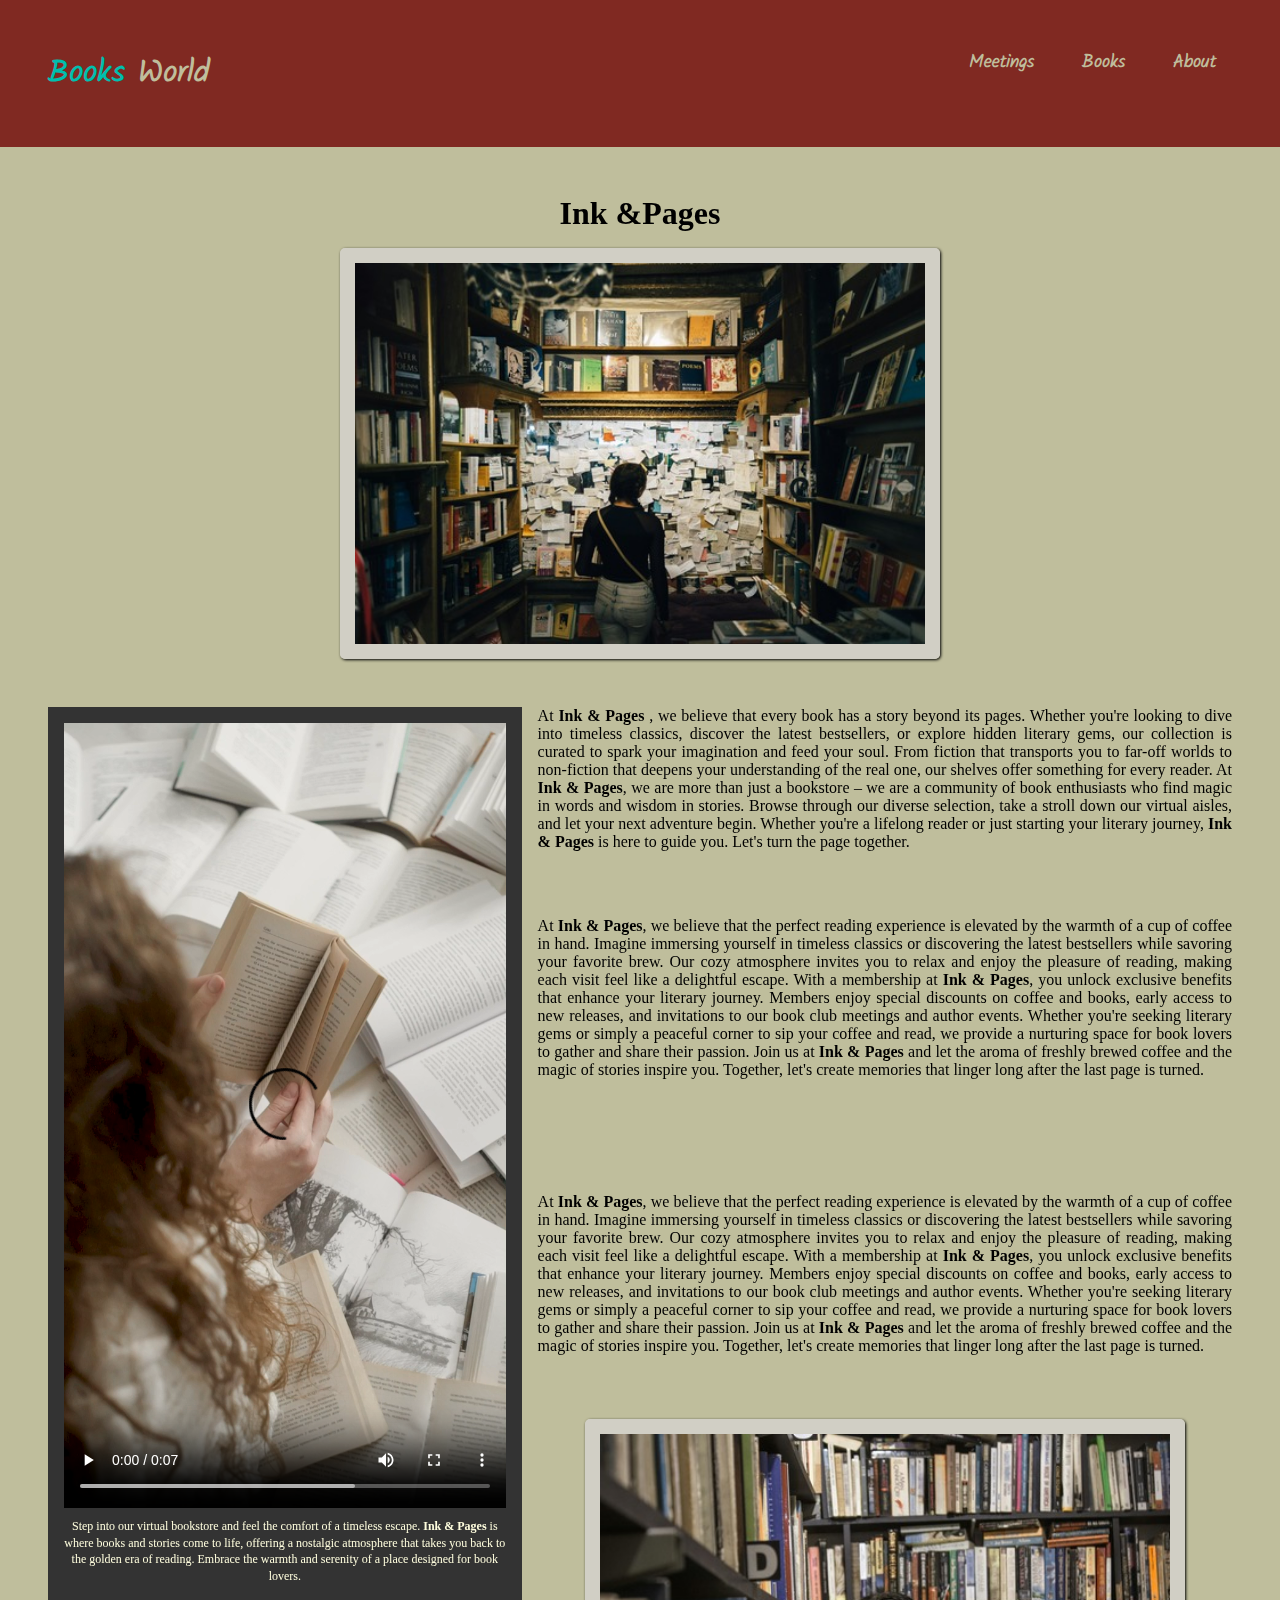
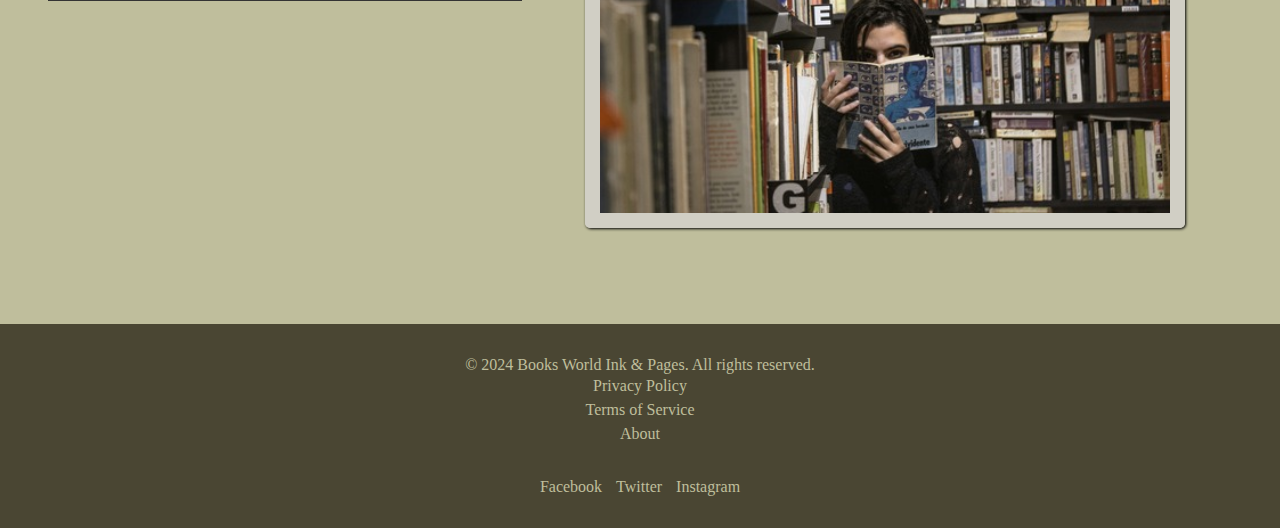
<file: index.html>
<!DOCTYPE html>
<html lang="en">

<head>
    <meta charset="UTF-8">
    <meta name="viewport" content="width=device-width, initial-scale=1.0">
    <title>Ink &amp;amp;. Pages</title>
    <link rel="stylesheet" href="styles/styles.css">
</head>

<body>
    <div class="container">
        <header class="header">
            <p><span class="hover-text">Books</span> World</p>
            <nav class="rtsContainer" aria-label="Main navigation">
                <ul>
                    <li><a href="pages/Meetings.html">Meetings</a></li>
                    <li><a href="pages/Books.html">Books</a></li>
                    <li><a href="pages/About.html">About</a></li>
                </ul>
            </nav>

        </header>
        <main class="main">

            <h1 class="maintitle"> Ink &amp;Pages</h1>
            <div class="image">
                <img src="assets/images/small.jpg"
                    srcset="assets/images/small.jpg 500w, assets/images/medium.jpg 1000w, assets/images/large.jpg 1500w"
                    sizes="(max-width: 500px) 100vw, (max-width: 1000px) 50vw, 33vw" alt="Books Girl" loading="lazy"
                    class="stroked-image">

            </div>
            <div class="artcles">
                <aside class="sideBar">
                    <video class="video" controls>
                        <source src="assets/media/7052871-hd_1080_1920_25fps.mp4" type="video/mp4">
                        Your browser does not support the video tag.
                    </video>
                    <p>
                        Step into our virtual bookstore and feel the comfort of a timeless escape.
                        <strong>Ink &amp; Pages</strong> is where books and stories come to life, offering
                        a nostalgic atmosphere that takes you back to the golden era of reading.
                        Embrace the warmth and serenity of a place designed for book lovers.
                    </p>
                </aside>

                <article>

                    At <strong>Ink &amp; Pages </strong>, we believe that every book has a story beyond its pages.
                    Whether
                    you&#39;re looking
                    to dive
                    into timeless classics, discover the latest bestsellers, or explore hidden literary gems, our
                    collection
                    is
                    curated to spark your imagination and feed your soul.
                    From fiction that transports you to far-off worlds to non-fiction that deepens your understanding of
                    the
                    real one, our shelves offer something for every reader. At<strong> Ink &amp; Pages</strong>, we are
                    more
                    than just a
                    bookstore &ndash; we are a community of book enthusiasts who find magic in words and wisdom in
                    stories.
                    Browse through our diverse selection, take a stroll down our virtual aisles, and let your next
                    adventure
                    begin. Whether you&#39;re a lifelong reader or just starting your literary journey, <strong>Ink
                        &amp;
                        Pages</strong> is
                    here to
                    guide you.
                    Let&#39;s turn the page together.
                </article>
                <br>
                <article class="artContaner">
                    At <strong>Ink &amp; Pages</strong>, we believe that the perfect reading experience is elevated by
                    the warmth of a cup of coffee in hand. Imagine immersing yourself in timeless classics or
                    discovering the latest bestsellers while savoring your favorite brew. Our cozy atmosphere invites
                    you to relax and enjoy the pleasure of reading, making each visit feel like a delightful escape.
                    With a membership at <strong>Ink &amp; Pages</strong>, you unlock exclusive benefits that enhance
                    your literary journey. Members enjoy special discounts on coffee and books, early access to new
                    releases, and invitations to our book club meetings and author events. Whether you&apos;re seeking
                    literary gems or simply a peaceful corner to sip your coffee and read, we provide a nurturing space
                    for book lovers to gather and share their passion.
                    Join us at <strong>Ink &amp; Pages</strong> and let the aroma of freshly brewed coffee and the magic
                    of stories inspire you. Together, let&apos;s create memories that linger long after the last page is
                    turned.
                </article>
                <br>
                <article class="artContaner">
                    At <strong>Ink &amp; Pages</strong>, we believe that the perfect reading experience is elevated by
                    the warmth of a cup of coffee in hand. Imagine immersing yourself in timeless classics or
                    discovering the latest bestsellers while savoring your favorite brew. Our cozy atmosphere invites
                    you to relax and enjoy the pleasure of reading, making each visit feel like a delightful escape.
                    With a membership at <strong>Ink &amp; Pages</strong>, you unlock exclusive benefits that enhance
                    your literary journey. Members enjoy special discounts on coffee and books, early access to new
                    releases, and invitations to our book club meetings and author events. Whether you&apos;re seeking
                    literary gems or simply a peaceful corner to sip your coffee and read, we provide a nurturing space
                    for book lovers to gather and share their passion.
                    Join us at <strong>Ink &amp; Pages</strong> and let the aroma of freshly brewed coffee and the magic
                    of stories inspire you. Together, let&apos;s create memories that linger long after the last page is
                    turned.
                </article>
                <div class="image">
                    <img src="assets/images/maia-habegger-Th6p15WAPP0-unsplash.jpg"
                        srcset="assets/images/small_1.jpg 500w, assets/images/medium_1.jpg 1000w, assets/images/large_1.jpg 1500w"
                        sizes="(max-width: 500px) 100vw, (max-width: 1000px) 50vw, 33vw" alt="Book Store" loading="lazy"
                        class="stroked-image">

                </div>
            </div>
        </main>
        <footer class="footer">
            <div class="footer-content">
                <p>&copy; 2024 Books World Ink &amp; Pages. All rights reserved.</p>
                <nav aria-label="Footer navigation">
                    <ul>
                        <li><a href="pages/PrivacyPolicy.html">Privacy Policy</a></li>
                        <li><a href="/pages/TermsofService.html">Terms of Service</a></li>
                        <li><a href="pages/About.html">About</a></li>
                    </ul>
                </nav>
            </div>
            <div class="social-media">
                <a href="https://www.facebook.com" target="_blank">Facebook</a>
                <a href="https://x.com" target="_blank">Twitter</a>
                <a href="https://www.instagram.com" target="_blank">Instagram</a>
            </div>
        </footer>
    </div>

</body>

</html>
</file>
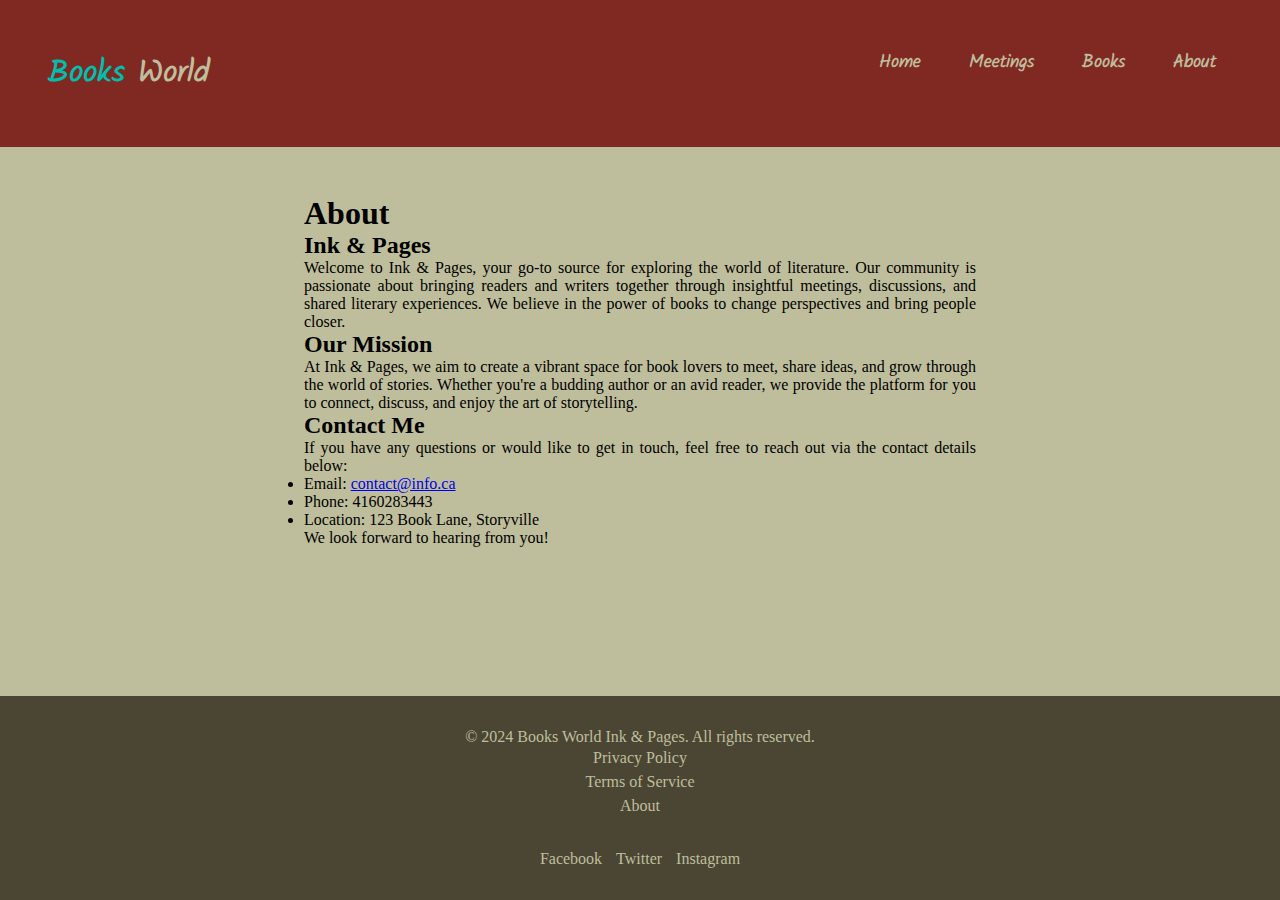
<file: pages/About.html>
<!DOCTYPE html>
<html lang="en">

<head>
    <meta charset="UTF-8">
    <meta name="viewport" content="width=device-width, initial-scale=1.0">
    <title>Ink &amp;amp;. Pages</title>
    <link rel="stylesheet" href="../styles/styles.css">
</head>

<body>
    <div class="container">
        <header class="header">
            <p><span class="hover-text">Books</span> World</p>
            <nav class="rtsContainer" aria-label="Main navigation">
                <ul>
                    <li><a href="../index.html">Home</a></li>
                    <li><a href="Meetings.html">Meetings</a></li>
                    <li><a href="Books.html">Books</a></li>
                    <li><a href="About.html">About</a></li>
                </ul>
            </nav>
        </header>
        <main class="main about">
            <h1>About</h1>
            <h2>Ink &amp; Pages</h2>
            <section>
                <p>Welcome to Ink &amp; Pages, your go-to source for exploring the world of literature. Our community is
                    passionate about bringing readers and writers together through insightful meetings, discussions,
                    and shared literary experiences. We believe in the power of books to change perspectives and bring
                    people closer.</p>
            </section>
            <section>
                <h2>Our Mission</h2>
                <p>At Ink &amp; Pages, we aim to create a vibrant space for book lovers to meet, share ideas, and grow
                    through the world of stories. Whether you're a budding author or an avid reader, we provide the
                    platform for you to connect, discuss, and enjoy the art of storytelling.</p>
            </section>
            <section>
                <h2>Contact Me</h2>
                <p>If you have any questions or would like to get in touch, feel free to reach out via the contact
                    details below:</p>
                <ul>
                    <li>Email: <a href="mailto:contact@info.ca">contact@info.ca</a></li>
                    <li>Phone: 4160283443</li>
                    <li>Location: 123 Book Lane, Storyville</li>
                </ul>
                <p>We look forward to hearing from you!</p>
            </section>

        </main>
        <footer class="footer">
            <div class="footer-content">
                <p>&copy; 2024 Books World Ink &amp; Pages. All rights reserved.</p>
                <nav aria-label="Footer navigation">
                    <ul>
                        <li><a href="PrivacyPolicy.html">Privacy Policy</a></li>
                        <li><a href="TermsofService.html">Terms of Service</a></li>
                        <li><a href="About.html">About</a></li>
                    </ul>
                </nav>
            </div>
            <div class="social-media">
                <a href="https://www.facebook.com" target="_blank">Facebook</a>
                <a href="https://x.com" target="_blank">Twitter</a>
                <a href="https://www.instagram.com" target="_blank">Instagram</a>
            </div>
        </footer>
    </div>
</body>

</html>
</file>
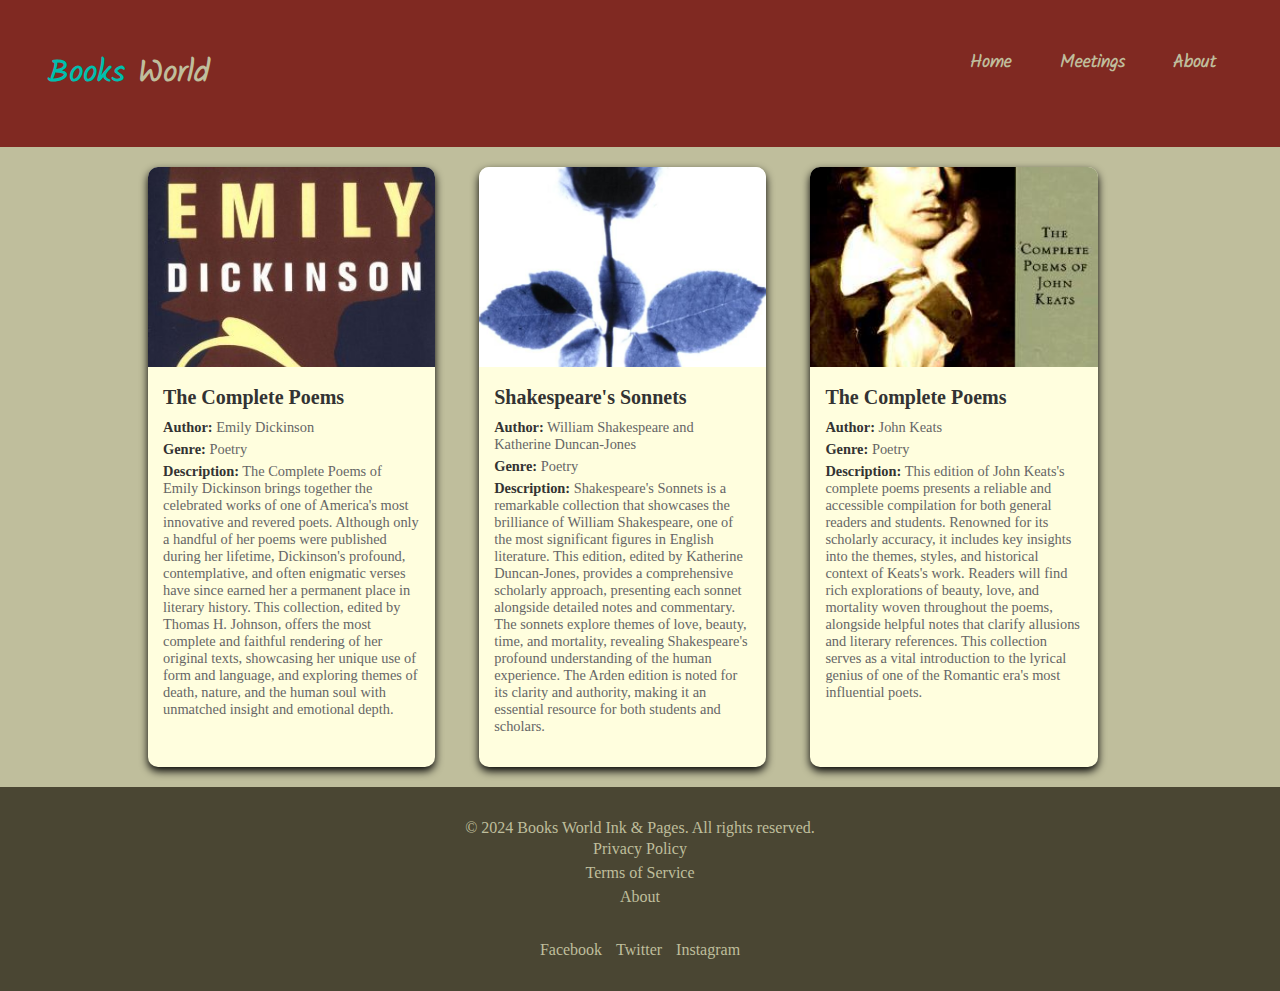
<file: pages/Books.html>
<!DOCTYPE html>
<html lang="en">

<head>
    <meta charset="UTF-8">
    <meta name="viewport" content="width=device-width, initial-scale=1.0">
    <title>Our Book Collection</title>
    <link rel="stylesheet" href="../styles/styles.css">
</head>
<!-- Hi! I Used Block in this page :) -->

<body>
    <div class="container">
        <header class="header">
            <p><span class="hover-text">Books</span> World</p>
            <div class="rtsContainer">
                <ul>
                    <li><a href="../index.html">Home</a></li>
                    <li><a href="Meetings.html">Meetings</a></li>
                    <li><a href="About.html">About</a></li>
                </ul>
            </div>
        </header>
        <main class="booksPage">
            <section class="book-list">
                <article class="book">
                    <img src="../assets/images/The%20Complete%20Poems%20of%20Emily%20Dickinson.jpg"
                        alt="The Complete Poems of Emily Dickinson" loading="lazy">
                    <div class="book-info">
                        <h2>The Complete Poems</h2>
                        <p><strong>Author:</strong> Emily Dickinson</p>
                        <p><strong>Genre:</strong> Poetry</p>
                        <p><strong>Description:</strong> The Complete Poems of Emily Dickinson brings together the
                            celebrated works of one of America's most innovative and revered poets. Although only a
                            handful of her poems were published during her lifetime, Dickinson's profound,
                            contemplative, and often enigmatic verses have since earned her a permanent place in
                            literary history. This collection, edited by Thomas H. Johnson, offers the most complete and
                            faithful rendering of her original texts, showcasing her unique use of form and language,
                            and exploring themes of death, nature, and the human soul with unmatched insight and
                            emotional depth.</p>
                    </div>
                </article>

                <article class="book">
                    <img src="../assets/images/Shakespeare's%20Sonnets.jpg" alt="Shakespeare's Sonnets" loading="lazy">
                    <div class="book-info">
                        <h2>Shakespeare's Sonnets</h2>
                        <p><strong>Author:</strong> William Shakespeare and Katherine Duncan-Jones</p>
                        <p><strong>Genre:</strong> Poetry</p>
                        <p><strong>Description:</strong> Shakespeare's Sonnets is a remarkable collection that showcases
                            the brilliance of William Shakespeare, one of the most significant figures in English
                            literature. This edition, edited by Katherine Duncan-Jones, provides a comprehensive
                            scholarly approach, presenting each sonnet alongside detailed notes and commentary. The
                            sonnets explore themes of love, beauty, time, and mortality, revealing Shakespeare's
                            profound understanding of the human experience. The Arden edition is noted for its clarity
                            and authority, making it an essential resource for both students and scholars.</p>
                    </div>
                </article>

                <article class="book">
                    <img src="../assets/images/138134.jpg" alt="The Complete Poems by John Keats" loading="lazy">
                    <div class="book-info">
                        <h2>The Complete Poems</h2>
                        <p><strong>Author:</strong> John Keats</p>
                        <p><strong>Genre:</strong> Poetry</p>
                        <p><strong>Description:</strong> This edition of John Keats's complete poems presents a reliable
                            and accessible compilation for both general readers and students. Renowned for its scholarly
                            accuracy, it includes key insights into the themes, styles, and historical context of
                            Keats's work. Readers will find rich explorations of beauty, love, and mortality woven
                            throughout the poems, alongside helpful notes that clarify allusions and literary
                            references. This collection serves as a vital introduction to the lyrical genius of one of
                            the Romantic era's most influential poets.</p>
                    </div>
                </article>
            </section>
            <div class="showVidio"></div>
        </main>
        <footer class="footer">
            <div class="footer-content">
                <p>&copy; 2024 Books World Ink &amp; Pages. All rights reserved.</p>
                <nav aria-label="Footer navigation">
                    <ul>
                        <li><a href="PrivacyPolicy.html">Privacy Policy</a></li>
                        <li><a href="TermsofService.html">Terms of Service</a></li>
                        <li><a href="About.html">About</a></li>
                    </ul>
                </nav>
            </div>
            <div class="social-media">
                <a href="https://www.facebook.com" target="_blank">Facebook</a>
                <a href="https://x.com" target="_blank">Twitter</a>
                <a href="https://www.instagram.com" target="_blank">Instagram</a>
            </div>
        </footer>
    </div>
</body>

</html>
</file>
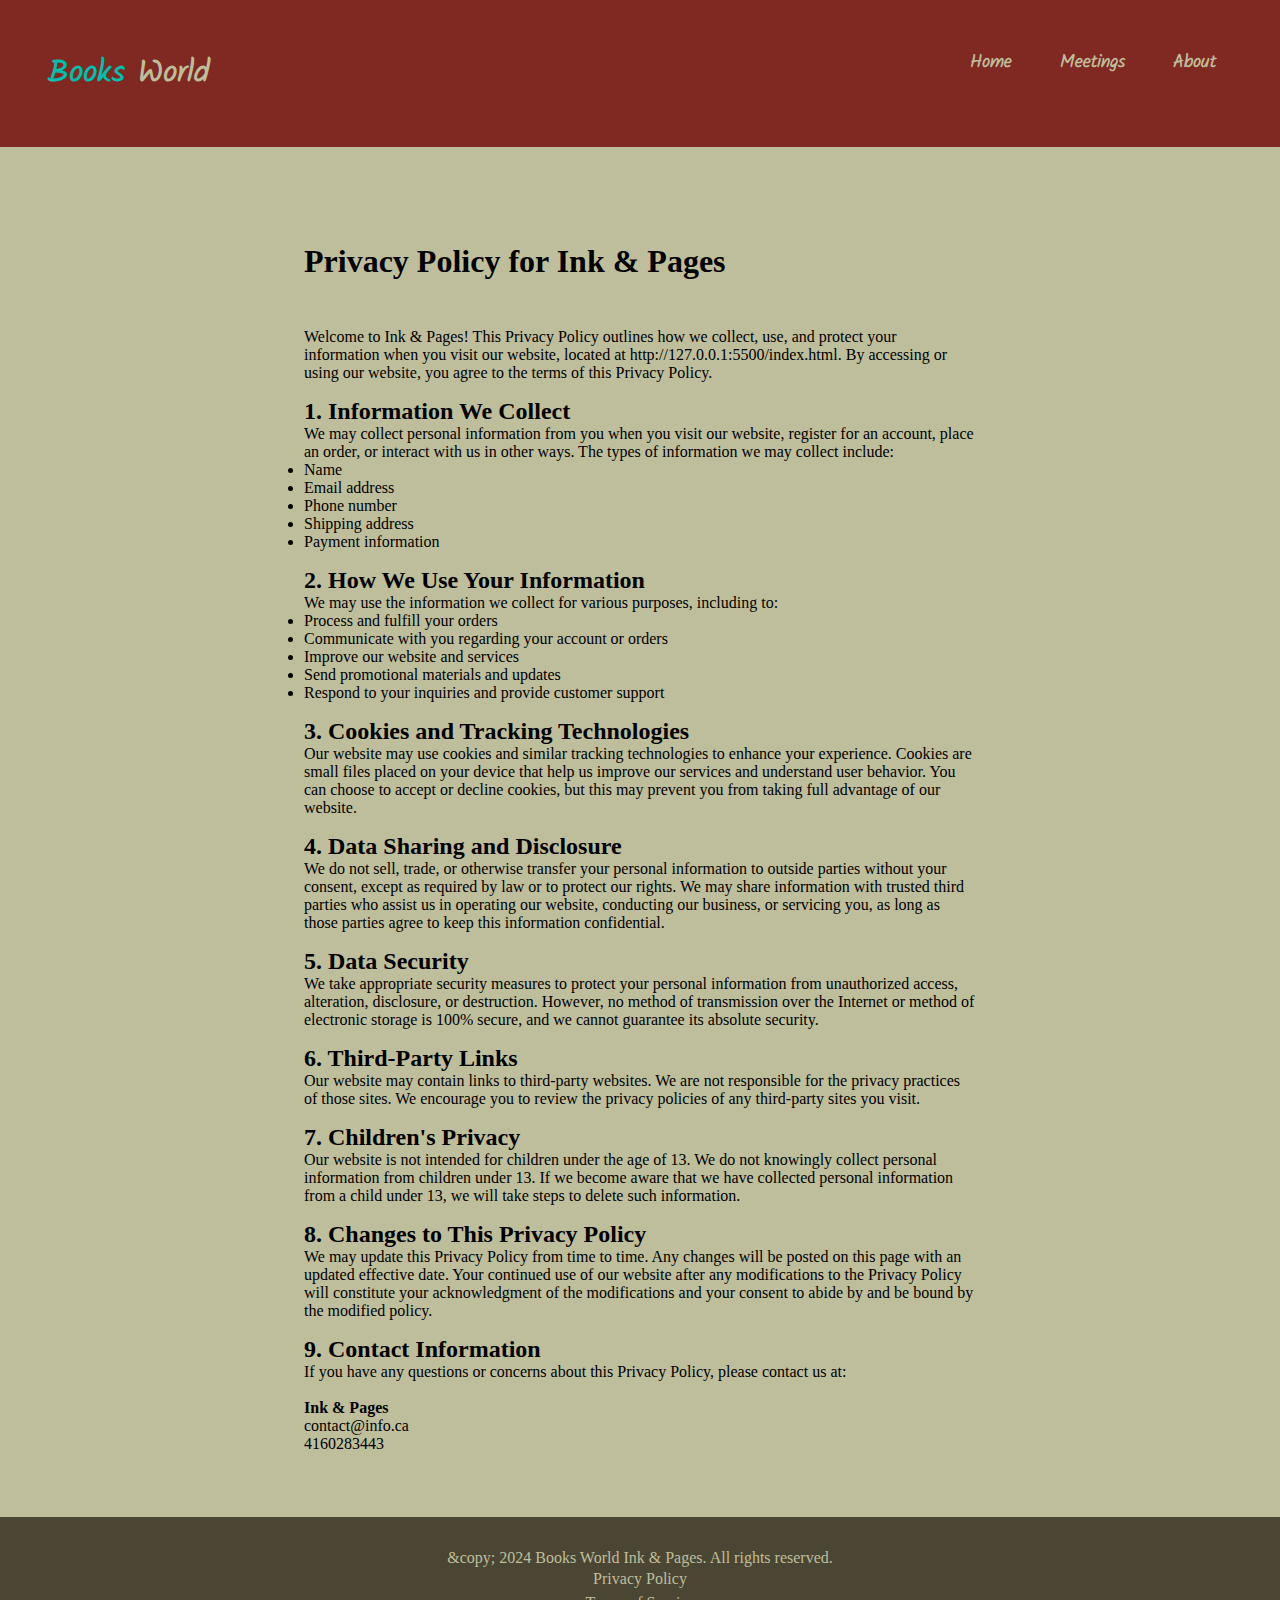
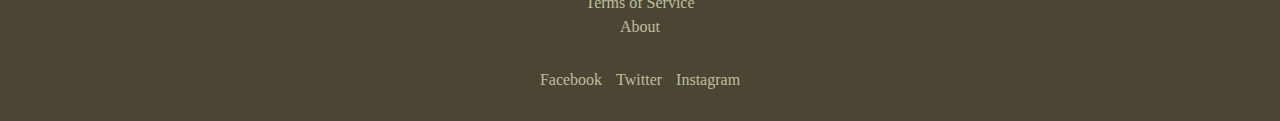
<file: pages/PrivacyPolicy.html>
<!DOCTYPE html>
<html lang="en">

<head>
    <meta charset="UTF-8">
    <meta name="viewport" content="width=device-width, initial-scale=1.0">
    <title>Ink &amp; Pages</title>
    <link rel="stylesheet" href="../styles/styles.css">
</head>

<body>
    <div class="container">
        <header class="header">
            <p><span class="hover-text">Books</span> World</p>
            <nav class="rtsContainer" aria-label="Main navigation">
                <ul>
                    <li><a href="../index.html">Home</a></li>
                    <li><a href="Meetings.html">Meetings</a></li>
                    <li><a href="About.html">About</a></li>
                </ul>
            </nav>
        </header>
        <main class="mainTermsPage">

            <h1>Privacy Policy for Ink &amp; Pages</h1>
            <section>
                <p>Welcome to Ink &amp; Pages! This Privacy Policy outlines how we collect, use, and protect your
                    information when you visit our website, located at http://127.0.0.1:5500/index.html. By accessing or using our
                    website, you agree to the terms of this Privacy Policy.</p>
            </section>

            <section>
                <h2>1. Information We Collect</h2>
                <p>We may collect personal information from you when you visit our website, register for an account,
                    place an order, or interact with us in other ways. The types of information we may collect include:
                </p>
                <ul>
                    <li>Name</li>
                    <li>Email address</li>
                    <li>Phone number</li>
                    <li>Shipping address</li>
                    <li>Payment information</li>
                </ul>
            </section>

            <section>
                <h2>2. How We Use Your Information</h2>
                <p>We may use the information we collect for various purposes, including to:</p>
                <ul>
                    <li>Process and fulfill your orders</li>
                    <li>Communicate with you regarding your account or orders</li>
                    <li>Improve our website and services</li>
                    <li>Send promotional materials and updates</li>
                    <li>Respond to your inquiries and provide customer support</li>
                </ul>
            </section>

            <section>
                <h2>3. Cookies and Tracking Technologies</h2>
                <p>Our website may use cookies and similar tracking technologies to enhance your experience. Cookies are
                    small files placed on your device that help us improve our services and understand user behavior.
                    You can choose to accept or decline cookies, but this may prevent you from taking full advantage
                    of our website.</p>
            </section>

            <section>
                <h2>4. Data Sharing and Disclosure</h2>
                <p>We do not sell, trade, or otherwise transfer your personal information to outside parties without
                    your
                    consent, except as required by law or to protect our rights. We may share information with trusted
                    third parties who assist us in operating our website, conducting our business, or servicing you,
                    as long as those parties agree to keep this information confidential.</p>
            </section>

            <section>
                <h2>5. Data Security</h2>
                <p>We take appropriate security measures to protect your personal information from unauthorized access,
                    alteration, disclosure, or destruction. However, no method of transmission over the Internet or
                    method of electronic storage is 100% secure, and we cannot guarantee its absolute security.</p>
            </section>

            <section>
                <h2>6. Third-Party Links</h2>
                <p>Our website may contain links to third-party websites. We are not responsible for the privacy
                    practices of those sites. We encourage you to review the privacy policies of any third-party sites
                    you visit.</p>
            </section>

            <section>
                <h2>7. Children's Privacy</h2>
                <p>Our website is not intended for children under the age of 13. We do not knowingly collect personal
                    information from children under 13. If we become aware that we have collected personal information
                    from a child under 13, we will take steps to delete such information.</p>
            </section>

            <section>
                <h2>8. Changes to This Privacy Policy</h2>
                <p>We may update this Privacy Policy from time to time. Any changes will be posted on this page with
                    an updated effective date. Your continued use of our website after any modifications to the Privacy
                    Policy will constitute your acknowledgment of the modifications and your consent to abide by and
                    be bound by the modified policy.</p>
            </section>

            <section>
                <h2>9. Contact Information</h2>
                <p>If you have any questions or concerns about this Privacy Policy, please contact us at:</p>
                <br>
                <p><strong>Ink &amp; Pages</strong><br>
                    contact@info.ca<br>
                    4160283443</p>
            </section>

        </main>
        <footer class="footer">
            <div class="footer-content">
                <p>&amp;copy; 2024 Books World Ink &amp; Pages. All rights reserved.</p>
                <nav aria-label="Footer navigation">
                    <ul>
                        <li><a href="PrivacyPolicy.html">Privacy Policy</a></li>
                        <li><a href="TermsofService.html">Terms of Service</a></li>
                        <li><a href="About.html">About</a></li>
                    </ul>
                </nav>
            </div>
            <div class="social-media">
                <a href="https://www.facebook.com" target="_blank">Facebook</a>
                <a href="https://x.com" target="_blank">Twitter</a>
                <a href="https://www.instagram.com" target="_blank">Instagram</a>
            </div>
        </footer>
    </div>

</body>

</html>
</file>
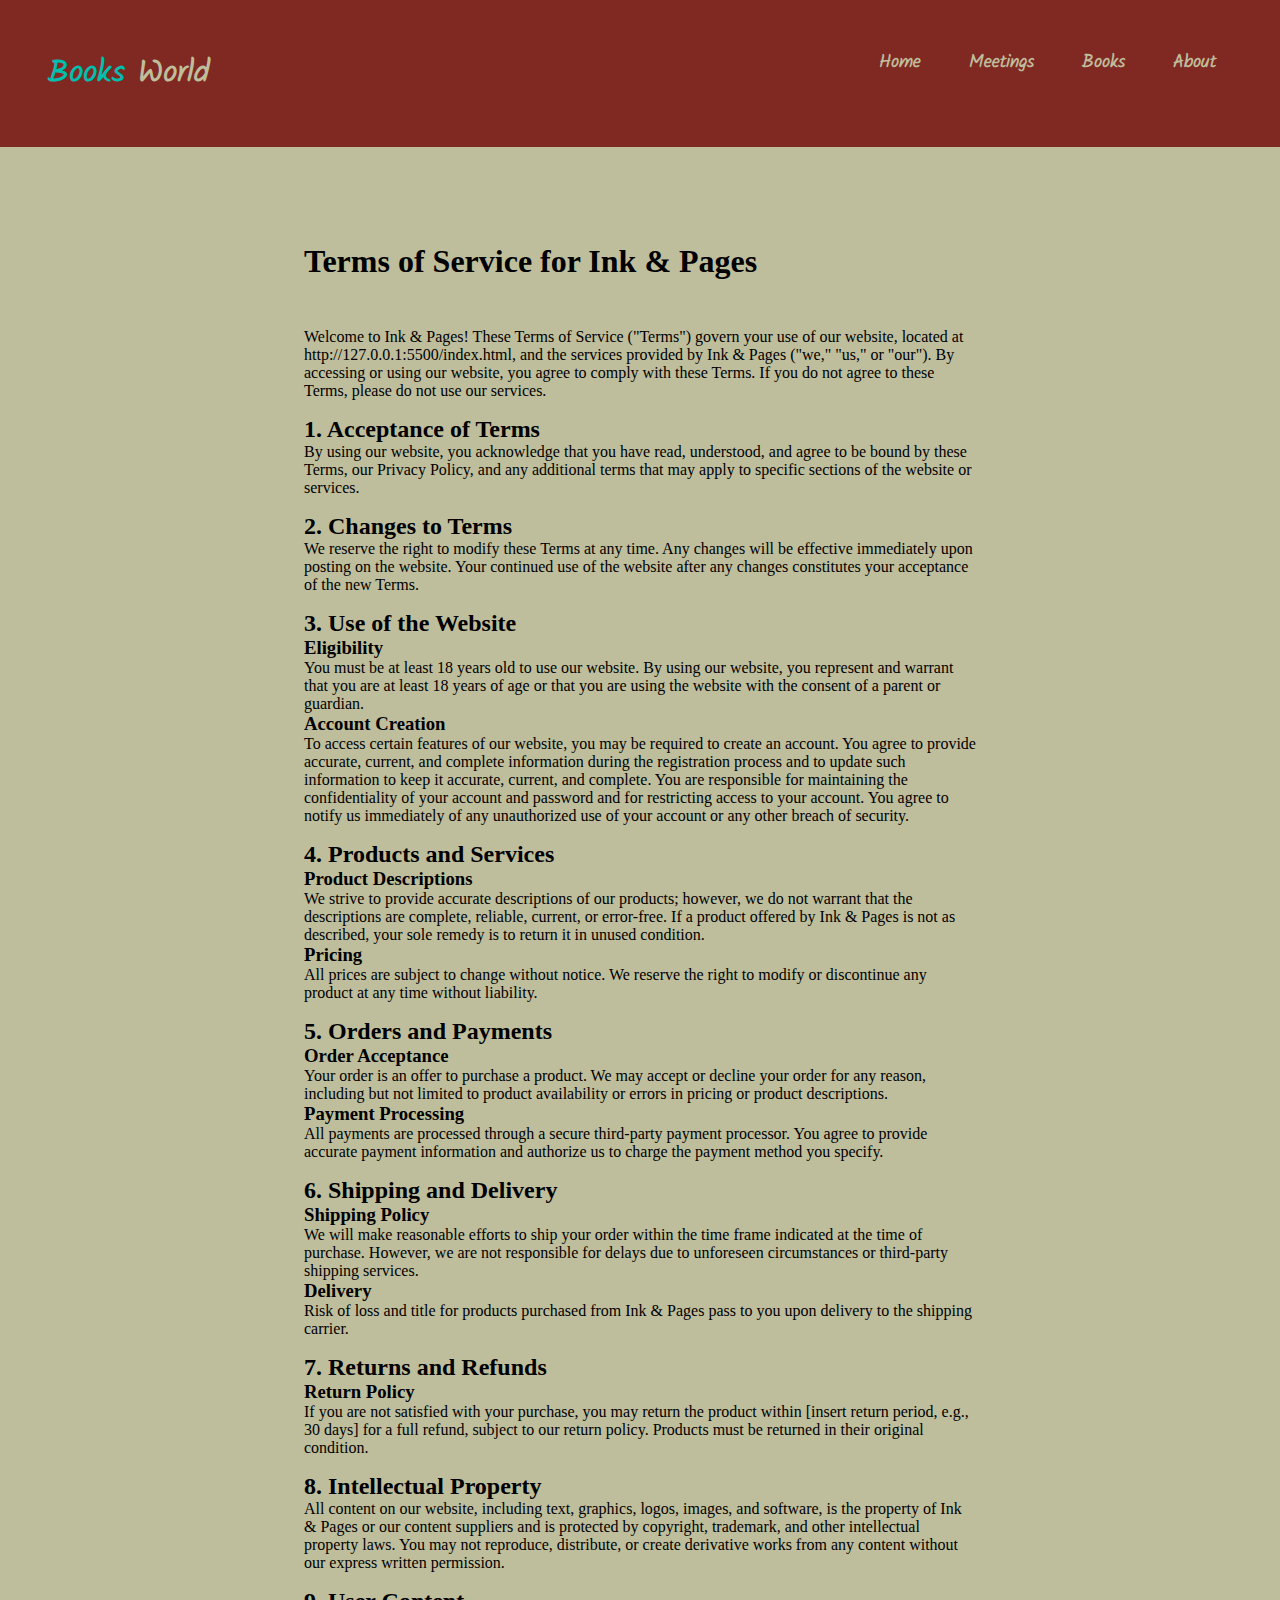
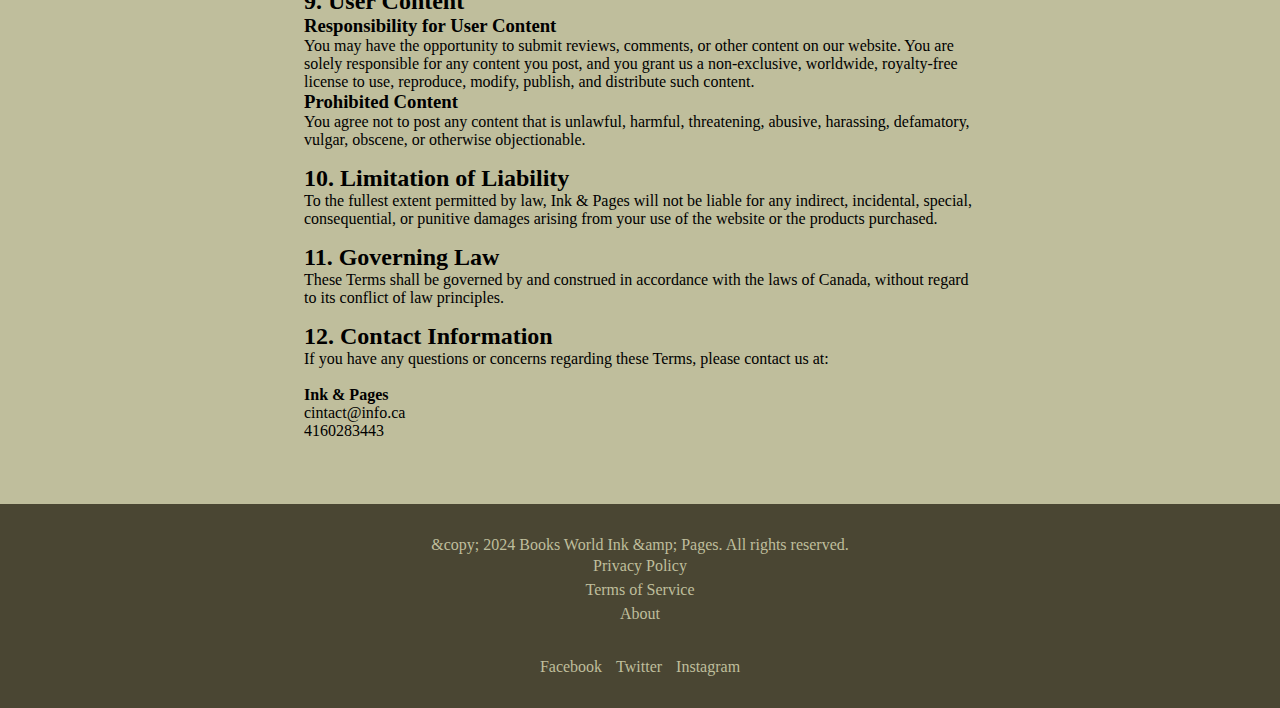
<file: pages/TermsofService.html>
<!DOCTYPE html>
<html lang="en">

<head>
    <meta charset="UTF-8">
    <meta name="viewport" content="width=device-width, initial-scale=1.0">
    <title>Ink &amp;amp;amp;. Pages</title>
    <link rel="stylesheet" href="../styles/styles.css">
</head>


<body>
    <div class="container">
        <header class="header">
            <p><span class="hover-text">Books</span> World</p>
            <nav class="rtsContainer" aria-label="Main navigation">
                <ul>
                    <li><a href="../index.html">Home</a></li>
                    <li><a href="Meetings.html">Meetings</a></li>
                    <li><a href="Books.html">Books</a></li>
                    <li><a href="About.html">About</a></li>
                </ul>
            </nav>
        </header>
        <main class="mainTermsPage">

            <h1>Terms of Service for Ink &amp; Pages</h1>
            <section>
                <p>Welcome to Ink &amp; Pages! These Terms of Service ("Terms") govern your use of our website, located
                    at http://127.0.0.1:5500/index.html, and the services provided by Ink &amp; Pages ("we," "us," or "our"). By
                    accessing or using our website, you agree to comply with these Terms. If you do not agree to these
                    Terms, please do not use our services.</p>
            </section>

            <section>
                <h2>1. Acceptance of Terms</h2>
                <p>By using our website, you acknowledge that you have read, understood, and agree to be bound by these
                    Terms, our Privacy Policy, and any additional terms that may apply to specific sections of the
                    website or services.</p>
            </section>

            <section>
                <h2>2. Changes to Terms</h2>
                <p>We reserve the right to modify these Terms at any time. Any changes will be effective immediately
                    upon posting on the website. Your continued use of the website after any changes constitutes your
                    acceptance of the new Terms.</p>
            </section>

            <section>
                <h2>3. Use of the Website</h2>
                <h3>Eligibility</h3>
                <p>You must be at least 18 years old to use our website. By using our website, you represent and warrant
                    that you are at least 18 years of age or that you are using the website with the consent of a parent
                    or guardian.</p>
                <h3>Account Creation</h3>
                <p>To access certain features of our website, you may be required to create an account. You agree to
                    provide accurate, current, and complete information during the registration process and to update
                    such information to keep it accurate, current, and complete. You are responsible for maintaining the
                    confidentiality of your account and password and for restricting access to your account. You agree
                    to notify us immediately of any unauthorized use of your account or any other breach of security.
                </p>
            </section>

            <section>
                <h2>4. Products and Services</h2>
                <h3>Product Descriptions</h3>
                <p>We strive to provide accurate descriptions of our products; however, we do not warrant that the
                    descriptions are complete, reliable, current, or error-free. If a product offered by Ink &amp; Pages
                    is not as described, your sole remedy is to return it in unused condition.</p>
                <h3>Pricing</h3>
                <p>All prices are subject to change without notice. We reserve the right to modify or discontinue any
                    product at any time without liability.</p>
            </section>

            <section>
                <h2>5. Orders and Payments</h2>
                <h3>Order Acceptance</h3>
                <p>Your order is an offer to purchase a product. We may accept or decline your order for any reason,
                    including but not limited to product availability or errors in pricing or product descriptions.</p>
                <h3>Payment Processing</h3>
                <p>All payments are processed through a secure third-party payment processor. You agree to provide
                    accurate payment information and authorize us to charge the payment method you specify.</p>
            </section>

            <section>
                <h2>6. Shipping and Delivery</h2>
                <h3>Shipping Policy</h3>
                <p>We will make reasonable efforts to ship your order within the time frame indicated at the time of
                    purchase. However, we are not responsible for delays due to unforeseen circumstances or third-party
                    shipping services.</p>
                <h3>Delivery</h3>
                <p>Risk of loss and title for products purchased from Ink &amp; Pages pass to you upon delivery to the
                    shipping carrier.</p>
            </section>

            <section>
                <h2>7. Returns and Refunds</h2>
                <h3>Return Policy</h3>
                <p>If you are not satisfied with your purchase, you may return the product within [insert return period,
                    e.g., 30 days] for a full refund, subject to our return policy. Products must be returned in their
                    original condition.</p>
            </section>

            <section>
                <h2>8. Intellectual Property</h2>
                <p>All content on our website, including text, graphics, logos, images, and software, is the property of
                    Ink &amp; Pages or our content suppliers and is protected by copyright, trademark, and other
                    intellectual property laws. You may not reproduce, distribute, or create derivative works from any
                    content without our express written permission.</p>
            </section>

            <section>
                <h2>9. User Content</h2>
                <h3>Responsibility for User Content</h3>
                <p>You may have the opportunity to submit reviews, comments, or other content on our website. You are
                    solely responsible for any content you post, and you grant us a non-exclusive, worldwide,
                    royalty-free license to use, reproduce, modify, publish, and distribute such content.</p>
                <h3>Prohibited Content</h3>
                <p>You agree not to post any content that is unlawful, harmful, threatening, abusive, harassing,
                    defamatory, vulgar, obscene, or otherwise objectionable.</p>
            </section>

            <section>
                <h2>10. Limitation of Liability</h2>
                <p>To the fullest extent permitted by law, Ink &amp; Pages will not be liable for any indirect,
                    incidental, special, consequential, or punitive damages arising from your use of the website or the
                    products purchased.</p>
            </section>

            <section>
                <h2>11. Governing Law</h2>
                <p>These Terms shall be governed by and construed in accordance with the laws of Canada,
                    without regard to its conflict of law principles.</p>
            </section>

            <section>
                <h2>12. Contact Information</h2>
                <p>If you have any questions or concerns regarding these Terms, please contact us at:</p>
                <br>
                <p><strong>Ink &amp; Pages</strong><br>
                    cintact@info.ca<br>
                    4160283443</p>
            </section>

        </main>
        <footer class="footer">
            <div class="footer-content">
                <p>&amp;copy; 2024 Books World Ink &amp;amp; Pages. All rights reserved.</p>
                <nav aria-label="Footer navigation">
                    <ul>
                        <li><a href="PrivacyPolicy.html">Privacy Policy</a></li>
                        <li><a href="TermsofService.html">Terms of Service</a></li>
                        <li><a href="About.html">About</a></li>
                    </ul>
                </nav>
            </div>
            <div class="social-media">
                <a href="https://www.facebook.com" target="_blank">Facebook</a>
                <a href="https://x.com" target="_blank">Twitter</a>
                <a href="https://www.instagram.com" target="_blank">Instagram</a>
            </div>
        </footer>
    </div>

</body>

</html>
</file>
<file: styles/styles.css>
/* Color Theme Swatches in Hex */
/* Color Theme Swatches in RGBA */
/* Color Theme Swatches in HSLA */
@font-face {
  font-family: "kakam";
  src: url("../../assets/fonts/Kalam-Bold.ttf") format("truetype");
  font-weight: bold;
  font-style: normal;
}
@font-face {
  font-family: "kakam";
  src: url(../../assets/fonts/Kalam-Regular.ttf) format("truetype");
  font-style: normal;
  font-weight: normal;
}
@font-face {
  font-family: "kalam";
  src: url(../../assets/fonts/Kalam-Light.ttf) format("truetype");
  font-weight: 300;
  font-style: normal;
}
* {
  box-sizing: border-box;
  padding: 0;
  margin: 0;
}

html,
body {
  background-color: #bfbe9c;
  height: 100%;
}

.container {
  display: flex;
  flex-direction: column;
  flex-grow: 1;
  min-height: 100vh;
  align-items: center;
}
.container .event-schedule {
  display: flex;
  justify-content: space-evenly;
  flex-wrap: wrap;
  align-items: center;
  align-content: center;
}
.container .event-schedule .leftContainer {
  width: 40%;
  padding-left: 3rem;
  padding-right: 3rem;
}
.container .event-schedule .leftContainer .event {
  padding-bottom: 2em;
}
.container .event-schedule .rightContainer {
  width: 40%;
}
.container .event-schedule .rightContainer video {
  width: 500px;
  height: auto;
  margin: 1rem;
}
@media only screen and (max-width: 1088px) {
  .container .event-schedule {
    flex-direction: column;
  }
  .container .event-schedule .leftContainer {
    width: 80%;
    padding-left: 3rem;
    padding-right: 3rem;
    padding-bottom: 1rem;
  }
  .container .event-schedule .rightContainer {
    width: auto;
  }
  .container .event-schedule .rightContainer video {
    padding-top: 0.6rem;
    width: 350px;
    height: auto;
  }
}

.about {
  width: 60%;
}

.booksPage {
  display: flex;
  width: 80%;
}

.main {
  flex-grow: 1;
  text-align: justify;
  padding: 3rem;
}
.main .maintitle {
  display: flex;
  justify-content: center;
}
.main .articles {
  display: flex;
}
.main .articles .sideBar {
  display: block;
  width: 40%;
  background-color: rgb(37, 37, 37);
  color: aliceblue;
  padding: 1rem;
}
.main .articles .sideBar .video {
  height: auto;
  display: block;
  margin-bottom: 10px;
}
.main .articles .sideBar p {
  font-size: 12px;
  line-height: 1.4;
}
.main article {
  margin-left: 1rem;
}
.main .artContaner {
  padding-top: 3rem;
  padding-bottom: 3rem;
}
@media only screen and (max-width: 1000px) {
  .main .artContaner {
    padding-top: 1rem;
    padding-bottom: 1rem;
  }
}
@media only screen and (max-width: 274px) {
  .main .maintitle {
    font-size: medium;
  }
}
@media only screen and (max-width: 412px) {
  .main video {
    display: none;
  }
}

.footer {
  display: flex;
  width: 100vw;
  flex-direction: column;
  background-color: #4a4633;
  padding: 2rem;
  position: relative;
  text-align: center;
  color: #bfbe9c;
  flex-wrap: wrap;
}
.footer .footer-content {
  margin-bottom: 1rem;
}
.footer .footer-content p {
  margin: 0;
}
.footer .footer-content nav ul {
  list-style-type: none;
  padding: 0;
}
.footer .footer-content nav ul li {
  line-height: 1.5;
}
.footer .footer-content nav ul li a {
  text-decoration: none;
  color: #bfbe9c;
}
.footer .footer-content nav ul li a:hover {
  text-decoration: underline;
}
.footer .social-media {
  margin-top: 1rem;
}
.footer .social-media a {
  margin: 0 5px;
  text-decoration: none;
  color: #bfbe9c;
}
.footer .social-media a:hover {
  text-decoration: underline;
}
@media only screen and (max-width: 718px) {
  .footer p,
  .footer a,
  .footer li {
    font-size: medium;
    margin: 0 12px;
  }
}
@media only screen and (max-width: 600px) {
  .footer p,
  .footer a,
  .footer li {
    font-size: small;
    margin: 0 9px;
  }
}
@media only screen and (max-width: 471px) {
  .footer p,
  .footer a,
  .footer li {
    font-size: small;
    margin: 0 7px;
  }
}
@media only screen and (max-width: 324px) {
  .footer p,
  .footer a,
  .footer li {
    font-size: smaller;
    margin: 0 5px;
  }
}

.header {
  display: flex;
  justify-content: space-between;
  flex-wrap: wrap;
  width: 100%;
  background-color: #802922;
  padding: 3rem;
  font-family: "Kalam", sans-serif;
  font-weight: bold;
}
.header p {
  color: #bfbe9c;
  font-size: xx-large;
}
.header p span {
  color: #00bfae;
}
.header p span:hover {
  color: #bfbe9c;
}
.header ul {
  display: flex;
  gap: 1rem;
  list-style-type: none;
  color: rgb(191, 190, 156);
  font-size: large;
  padding-left: 1rem;
}
.header ul a {
  text-decoration: none;
  color: hsl(58, 21%, 68%);
  padding: 1rem;
}
.header ul a:hover {
  color: hsl(174, 100%, 37%);
  padding: 1rem;
  background-color: rgb(173, 57, 46);
  border-radius: 10px;
}
@media only screen and (max-width: 466px) {
  .header li {
    font-size: small;
  }
}
@media only screen and (max-width: 274px) {
  .header P {
    font-size: small;
  }
}
.header .hover-text {
  position: relative;
  cursor: pointer;
}
.header .hover-text::after {
  content: "";
  position: absolute;
  left: 0;
  top: 120%;
  background-color: hsl(179, 100%, 12%);
  font-family: "Kalam", sans-serif;
  padding: 5px;
  border: 3px solid hsl(174, 100%, 37%);
  border-radius: 10px;
  display: none;
}
.header .hover-text:hover::after {
  content: "Welcome to our store at any time";
  display: block;
}

.image {
  padding-top: 1rem;
  padding-bottom: 1rem;
  display: flex;
  justify-content: center;
  align-items: center;
  margin-bottom: 2rem;
}
.image img {
  width: 600px;
  height: auto;
  border: hsl(50, 11.41%, 79.56%) solid 15px;
  box-shadow: hsl(0, 0%, 0%) 1px 1px 3px;
  border-radius: 5px;
}
@media only screen and (min-width: 1450px) {
  .image img {
    width: 800px;
    height: auto;
  }
}
@media only screen and (max-width: 1098px) {
  .image img {
    width: 400px;
    height: auto;
  }
}
@media only screen and (max-width: 824px) {
  .image img {
    width: 470px;
    height: auto;
  }
}
@media only screen and (max-width: 742px) {
  .image img {
    width: 450px;
    height: auto;
  }
}
@media only screen and (max-width: 600px) {
  .image img {
    width: 400px;
    height: auto;
  }
}
@media only screen and (max-width: 506px) {
  .image img {
    width: 350px;
    height: auto;
  }
}
@media only screen and (max-width: 471px) {
  .image img {
    width: 250px;
    height: auto;
  }
}
@media only screen and (max-width: 324px) {
  .image img {
    display: none;
  }
}

.sideBar {
  display: block;
  width: 40%;
  float: left;
  background-color: #333;
  color: hsl(58, 21%, 68%);
  margin-right: 1rem;
  padding: 1rem;
  box-sizing: border-box;
}
.sideBar .video {
  width: 100%;
  height: auto;
  display: block;
  margin-bottom: 10px;
}
.sideBar p {
  font-size: 12px;
  line-height: 1.4;
  color: rgb(255, 254, 222);
  text-align: center;
}

.mainTermsPage {
  padding: 3rem;
  width: 60%;
}
.mainTermsPage section {
  padding-bottom: 1rem;
}
.mainTermsPage h1 {
  padding-top: 3rem;
  padding-bottom: 3rem;
  padding-right: 3rem;
  padding-left: 0;
}

@media only screen and (max-width: 650px) {
  .mainTermsPage {
    padding: 1rem;
  }
  .mainTermsPage section {
    padding-bottom: 0.5rem;
  }
  .mainTermsPage h1 {
    font-size: large;
    padding-top: 1rem;
    padding-bottom: 1rem;
    padding-right: 1rem;
    padding-left: 0;
  }
  .mainTermsPage section {
    font-size: medium;
  }
}
.booksPage {
  display: block;
  width: 80%;
  margin: 0 auto;
}

.book-list {
  display: block;
}

.book {
  display: inline-block;
  background-color: rgb(255, 254, 222);
  border-radius: 10px;
  overflow: hidden;
  box-shadow: 0 4px 8px hsl(0, 0%, 0%);
  transition: transform 0.3s ease, box-shadow 0.3s ease;
  width: calc(30% - 20px);
  margin: 20px;
  vertical-align: top;
  height: 600px;
}
@media screen and (max-width: 1275px) {
  .book {
    height: auto;
  }
}
@media screen and (max-width: 1024px) {
  .book {
    width: calc(45% - 20px);
  }
}
@media screen and (max-width: 768px) {
  .book {
    width: calc(100% - 40px);
  }
}
.book:hover {
  transform: translateY(-5px);
  box-shadow: 0 8px 16px hsl(0, 0%, 0%);
}
.book img {
  width: 100%;
  height: 200px;
  object-fit: cover;
}
.book .book-info {
  padding: 15px;
  display: block;
}
.book .book-info h2 {
  font-size: 1.25em;
  margin-bottom: 10px;
  color: #333;
}
.book .book-info p {
  margin: 5px 0;
  font-size: 0.9em;
  color: #666;
}
.book .book-info p strong {
  color: #333;
}

@media screen and (max-width: 768px) {
  .book-list {
    display: grid;
    grid-template-columns: repeat(auto-fill, minmax(100%, 1fr));
    gap: 20px;
  }
}
main {
  flex-grow: 1;
  width: 100%;
}

/*# sourceMappingURL=styles.css.map */
</file>
